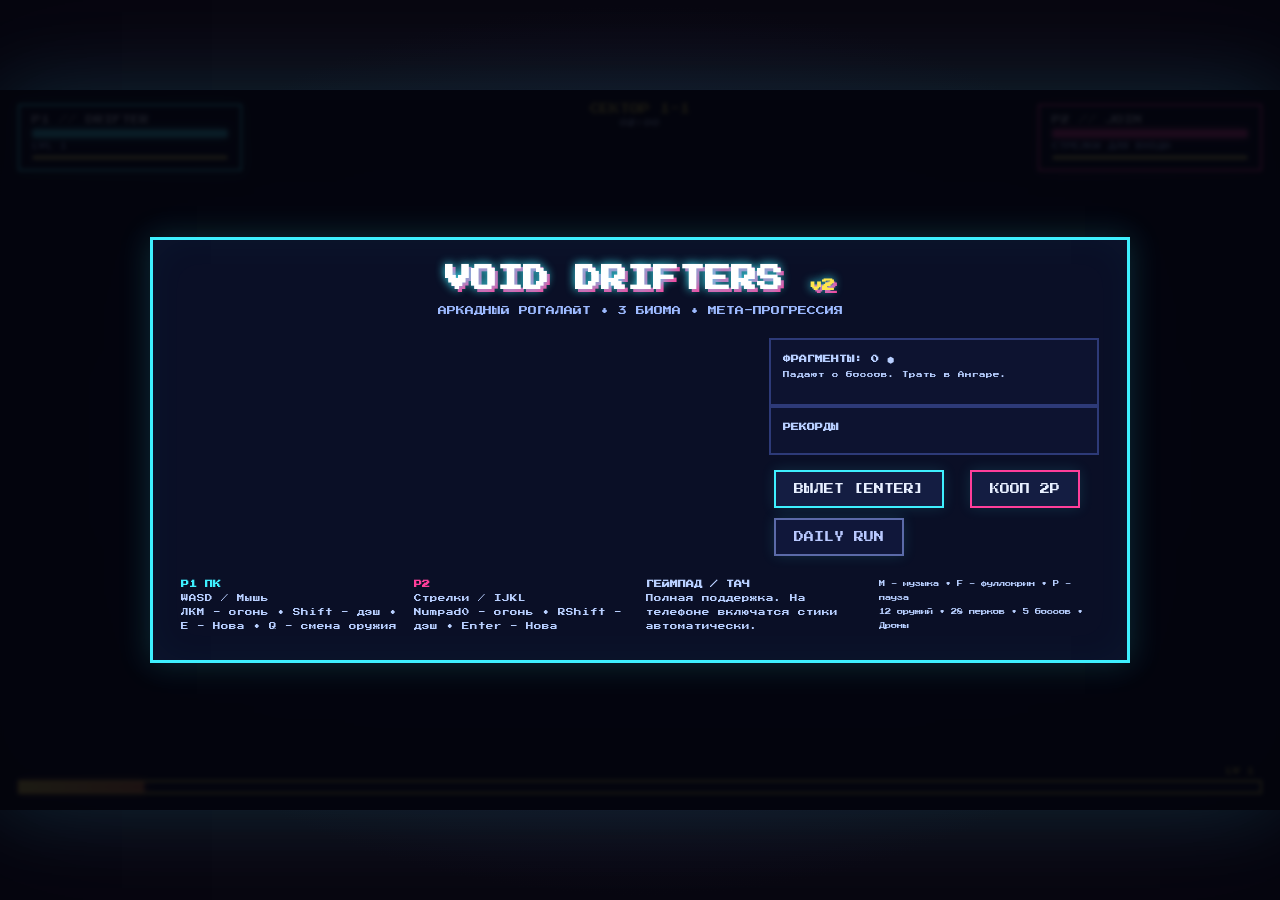
<file: void-drifters-v2/index.html>
<!DOCTYPE html>
<html lang="ru">
<head>
<meta charset="UTF-8">
<meta name="viewport" content="width=device-width, initial-scale=1.0, user-scalable=no">
<title>VOID DRIFTERS v2</title>
<link rel="preconnect" href="https://fonts.googleapis.com">
<link rel="preconnect" href="https://fonts.gstatic.com" crossorigin>
<link href="https://fonts.googleapis.com/css2?family=Press+Start+2P&display=swap" rel="stylesheet">
<link rel="stylesheet" href="./style.css">
</head>
<body>
<div id="app">
  <canvas id="game" width="640" height="360"></canvas>
  <div id="crt"></div>
  <div id="vignette"></div>

  <div id="ui" class="ui-layer">
    <div class="hud-top">
      <div class="hud-card" id="hud-p1">
        <div class="hud-name">P1 // DRIFTER</div>
        <div class="bar hp"><div class="bar-fill" id="hp1"></div></div>
        <div class="hud-sub" id="p1stats">LVL 1</div>
        <div class="bar sp"><div class="bar-fill" id="sp1"></div></div>
      </div>
      <div class="hud-mid">
        <div id="waveText">СЕКТОР 1-1</div>
        <div id="timerText" class="hud-timer">02:00</div>
      </div>
      <div class="hud-card p2" id="hud-p2">
        <div class="hud-name">P2 // JOIN</div>
        <div class="bar hp"><div class="bar-fill" id="hp2"></div></div>
        <div class="hud-sub" id="p2stats">СТРЕЛКИ ДЛЯ ВХОДА</div>
        <div class="bar sp"><div class="bar-fill" id="sp2"></div></div>
      </div>
    </div>
    <div class="xp-wrap"><div class="xp-fill" id="xpFill"></div><span id="xpLabel">LV 1</span></div>
    <div id="toast"></div>
    <div id="dmg-floats"></div>
    <!-- Touch controls -->
    <div id="touch" class="hidden">
      <div class="stick" id="stickL"><div class="nub" id="nubL"></div></div>
      <div class="touch-right">
        <button class="tbtn" id="tDash">DASH</button>
        <button class="tbtn big" id="tNova">NOVA</button>
      </div>
      <div class="stick small" id="stickR"><div class="nub" id="nubR"></div></div>
    </div>
  </div>

  <!-- TITLE / HANGAR -->
  <div class="overlay" id="ov-title">
    <div class="panel wide">
      <h1 class="glow-cyan">VOID DRIFTERS <span style="font-size:13px;color:#ffe64c">v2</span></h1>
      <div class="subtitle">АРКАДНЫЙ РОГАЛАЙТ • 3 БИОМА • МЕТА-ПРОГРЕССИЯ</div>
      
      <div class="hangar">
        <div class="ships" id="shipSelect"></div>
        <div class="hangar-right">
          <div class="statbox">
            <b>ФРАГМЕНТЫ: <span id="fragsCount">0</span> ⬢</b><br>
            <small>Падают с боссов. Трать в Ангаре.</small>
            <div id="metaUpgrades" style="margin-top:10px"></div>
          </div>
          <div class="statbox">
            <b>РЕКОРДЫ</b>
            <div id="recordsList" style="font-size:7px;margin-top:6px;line-height:1.9"></div>
          </div>
          <div style="margin-top:10px">
            <button class="btn" id="btnPlay">ВЫЛЕТ [ENTER]</button>
            <button class="btn pink" id="btnCoop">КООП 2P</button>
            <button class="btn ghost" id="btnDaily">DAILY RUN</button>
          </div>
        </div>
      </div>

      <div class="controls-grid">
        <div><b style="color:#3ef0ff">P1 ПК</b><br>WASD / Мышь<br>ЛКМ - огонь • Shift - дэш • E - Нова • Q - смена оружия</div>
        <div><b style="color:#ff3e9a">P2</b><br>Стрелки / IJKL<br>Numpad0 - огонь • RShift - дэш • Enter - Нова</div>
        <div><b>ГЕЙМПАД / ТАЧ</b><br>Полная поддержка. На телефоне включатся стики автоматически.</div>
        <div><small>M - музыка • F - фуллскрин • P - пауза<br>12 оружий • 28 перков • 5 боссов • Дроны</small></div>
      </div>
    </div>
  </div>

  <!-- LEVEL UP -->
  <div class="overlay hidden" id="ov-levelup">
    <div class="panel wide" style="border-color:#ffe64c">
      <h2>LEVEL UP // ВЫБОР МОДУЛЯ</h2>
      <div class="subtitle" id="luSubtitle"></div>
      <div class="cards" id="upgradeCards"></div>
      <div class="lu-footer"><span>1 / 2 / 3 - быстрый выбор • R - реролл (1 раз)</span><span id="rerollInfo"></span></div>
    </div>
  </div>

  <!-- SHOP / between sectors -->
  <div class="overlay hidden" id="ov-shop">
    <div class="panel">
      <h2 style="color:#ffe64c">ДОК-СТАНЦИЯ</h2>
      <div class="subtitle">Сектор зачищен. Пополните запасы.</div>
      <div id="shopItems" class="cards"></div>
      <button class="btn" id="btnNextSector" style="margin-top:16px">ДАЛЬШЕ → [SPACE]</button>
    </div>
  </div>

  <!-- PAUSE / OVER -->
  <div class="overlay hidden" id="ov-over">
    <div class="panel" id="overPanel">
      <h2 id="overTitle">SHIP DESTROYED</h2>
      <div class="subtitle" id="overStats"></div>
      <div id="overRewards" style="font-size:9px;color:#ffe64c;margin:10px 0"></div>
      <button class="btn" id="btnRetry">РЕСТАРТ [R]</button>
      <button class="btn ghost" id="btnToHangar">В АНГАР</button>
    </div>
  </div>

</div>
<script type="module" src="./src/main.js"></script>
</body>
</html>
</file>
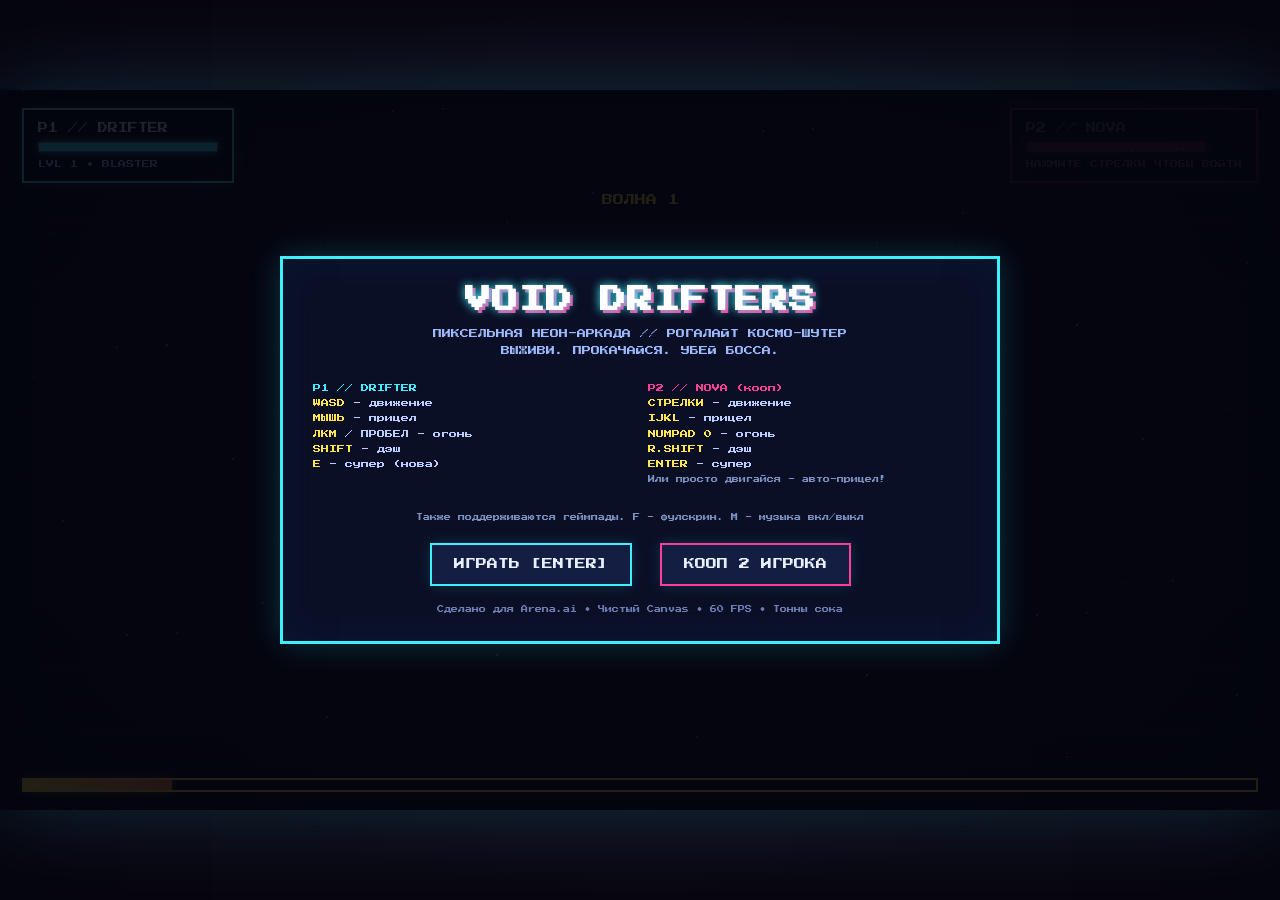
<file: arcade_game.html>
<!DOCTYPE html>
<html lang="ru">
<head>
<meta charset="UTF-8">
<meta name="viewport" content="width=device-width, initial-scale=1.0">
<title>VOID DRIFTERS // Пиксельная Космо-Аркада</title>
<style>
  @import url('https://fonts.googleapis.com/css2?family=Press+Start+2P&display=swap');
  
  *, *::before, *::after { box-sizing: border-box; margin:0; padding:0; }
  html, body { height:100%; background:#05060f; color:#e8f0ff; font-family:'Press Start 2P', monospace; overflow:hidden; }
  body {
    display:flex; align-items:center; justify-content:center;
    background: radial-gradient(ellipse at center, #121630 0%, #05060f 70%);
  }
  #wrap {
    position:relative;
    width:1280px; height:720px;
    max-width:100vw; max-height:100vh;
    aspect-ratio:16/9;
    box-shadow: 0 0 80px rgba(0,255,255,0.15), 0 0 140px rgba(255,0,128,0.08);
    image-rendering: pixelated;
  }
  canvas { 
    width:100%; height:100%; display:block; 
    image-rendering: pixelated;
    image-rendering: crisp-edges;
    background:#070a18;
  }
  #crt {
    pointer-events:none; position:absolute; inset:0;
    background:
      repeating-linear-gradient(0deg, rgba(0,0,0,0.22) 0px, rgba(0,0,0,0.22) 1px, transparent 2px, transparent 3px),
      radial-gradient(ellipse at center, rgba(0,0,0,0) 60%, rgba(0,0,0,0.35) 100%);
    mix-blend-mode: multiply; opacity:.65;
  }
  #vignette {
    pointer-events:none; position:absolute; inset:0;
    box-shadow: inset 0 0 180px rgba(0,0,0,0.8);
  }
  #ui {
    position:absolute; inset:0; pointer-events:none;
    font-size:10px; line-height:1.6;
    text-shadow: 2px 2px 0 #000;
  }
  .hud-top {
    position:absolute; top:18px; left:22px; right:22px;
    display:flex; justify-content:space-between; align-items:flex-start;
  }
  .hud-block { background: rgba(5,8,22,0.72); border:2px solid #3ef0ff; padding:10px 14px; box-shadow: 0 0 12px rgba(62,240,255,.25); }
  .hud-block.p2 { border-color:#ff3e9a; box-shadow: 0 0 12px rgba(255,62,154,.2); }
  .bar { width:180px; height:10px; background:#11172c; border:1px solid #fff3; margin-top:6px; position:relative; }
  .bar-fill { height:100%; transition:width .12s linear; }
  .hp1 { background:#3ef0ff; box-shadow:0 0 8px #3ef0ff; }
  .hp2 { background:#ff3e9a; box-shadow:0 0 8px #ff3e9a; }
  .xpbar { position:absolute; left:22px; right:22px; bottom:18px; height:14px; background:rgba(8,10,28,.75); border:2px solid #ffe64c; }
  .xpbar-fill { height:100%; background: linear-gradient(90deg, #ffe64c, #ff8a3e); box-shadow:0 0 10px #ff8a3eaa; }
  .center-text {
    position:absolute; left:50%; top:84px; transform:translateX(-50%);
    text-align:center; font-size:11px; color:#ffe64c;
  }
  /* Overlays */
  .overlay {
    position:absolute; inset:0; background:rgba(4,5,14,0.88);
    display:flex; align-items:center; justify-content:center;
    pointer-events:all;
  }
  .overlay.hidden { display:none; }
  .panel {
    width:720px; max-width:92%;
    background:#0a0f26;
    border:3px solid #3ef0ff;
    box-shadow: 0 0 30px rgba(62,240,255,.2), inset 0 0 40px rgba(62,240,255,.04);
    padding:28px 30px;
    text-align:center;
  }
  h1 {
    font-size:26px; color:#fff;
    text-shadow: 0 0 10px #3ef0ff, 3px 3px 0 #ff3e9a;
    margin-bottom:12px; letter-spacing:1px;
  }
  .subtitle { font-size:9px; color:#9dbaff; margin-bottom:22px; line-height:1.9;}
  .btn {
    font-family:'Press Start 2P', monospace;
    background:#141d42; color:#e8f0ff; border:2px solid #3ef0ff;
    padding:14px 22px; cursor:pointer; font-size:11px;
    margin:6px; transition:.08s; pointer-events:all;
    box-shadow: 0 0 14px rgba(62,240,255,.15);
  }
  .btn:hover { background:#3ef0ff; color:#071123; transform:translateY(-1px); }
  .btn.pink { border-color:#ff3e9a; }
  .btn.pink:hover { background:#ff3e9a; color:#fff; }
  .grid2 { display:grid; grid-template-columns:1fr 1fr; gap:16px; text-align:left; font-size:8px; color:#b8cfff; line-height:1.9; margin:18px 0;}
  .key { color:#ffe64c; }
  small { font-size:7px; color:#7e92c2; }
  /* Level up */
  .cards { display:flex; gap:14px; justify-content:center; margin-top:18px; flex-wrap:wrap;}
  .card {
    width:205px; background:#10173a; border:2px solid #5b6fff; 
    padding:14px; cursor:pointer; text-align:left; pointer-events:all;
    transition: .1s; font-size:8px; line-height:1.8;
  }
  .card:hover { border-color:#ffe64c; transform:translateY(-3px); background:#151f4a; box-shadow:0 6px 22px rgba(0,0,0,.5); }
  .card h3 { font-size:9px; color:#ffe64c; margin-bottom:8px; }
  .card p { color:#c8d8ff; }
  .rarity-common { border-color:#5b6fff;}
  .rarity-rare { border-color:#3ef0ff; box-shadow:0 0 14px rgba(62,240,255,.12);}
  .rarity-epic { border-color:#ff3e9a; box-shadow:0 0 14px rgba(255,62,154,.16);}
  .rarity-legendary { border-color:#ffe64c; box-shadow:0 0 18px rgba(255,230,76,.22);}
  .tag { font-size:7px; color:#7e92c2;}
  #toast {
    position:absolute; bottom:48px; left:50%; transform:translateX(-50%);
    background:rgba(8,12,30,.9); border:2px solid #ffe64c; padding:8px 16px; font-size:8px; color:#ffe64c;
    opacity:0; transition:.2s; pointer-events:none;
  }
  #toast.show { opacity:1; }
  a { color:#3ef0ff; }
</style>
</head>
<body>
<div id="wrap">
  <canvas id="game" width="640" height="360"></canvas>
  <div id="crt"></div>
  <div id="vignette"></div>

  <div id="ui">
    <div class="hud-top">
      <div class="hud-block" id="hud-p1">
        <div>P1 // DRIFTER</div>
        <div class="bar"><div class="bar-fill hp1" id="hp1" style="width:100%"></div></div>
        <div style="margin-top:6px;font-size:8px;color:#9dbfff" id="p1stats">LVL 1  •  BLASTER</div>
      </div>
      <div class="center-text" id="waveText">ВОЛНА 1</div>
      <div class="hud-block p2" id="hud-p2" style="opacity:.35">
        <div>P2 // NOVA</div>
        <div class="bar"><div class="bar-fill hp2" id="hp2" style="width:100%"></div></div>
        <div style="margin-top:6px;font-size:8px;color:#ffb3d6" id="p2stats">НАЖМИТЕ СТРЕЛКИ ЧТОБЫ ВОЙТИ</div>
      </div>
    </div>
    <div class="xpbar"><div class="xpbar-fill" id="xpFill" style="width:12%"></div></div>
    <div id="toast"></div>
  </div>

  <!-- TITLE -->
  <div class="overlay" id="overlay-title">
    <div class="panel">
      <h1>VOID DRIFTERS</h1>
      <div class="subtitle">ПИКСЕЛЬНАЯ НЕОН-АРКАДА // РОГАЛАЙТ КОСМО-ШУТЕР<br>ВЫЖИВИ. ПРОКАЧАЙСЯ. УБЕЙ БОССА.</div>
      
      <div class="grid2">
        <div>
          <span style="color:#3ef0ff">P1 // DRIFTER</span><br>
          <span class="key">WASD</span> - движение<br>
          <span class="key">МЫШЬ</span> - прицел<br>
          <span class="key">ЛКМ</span> / ПРОБЕЛ - огонь<br>
          <span class="key">SHIFT</span> - дэш<br>
          <span class="key">E</span> - супер (нова)
        </div>
        <div>
          <span style="color:#ff3e9a">P2 // NOVA (кооп)</span><br>
          <span class="key">СТРЕЛКИ</span> - движение<br>
          <span class="key">IJKL</span> - прицел<br>
          <span class="key">NUMPAD 0</span> - огонь<br>
          <span class="key">R.SHIFT</span> - дэш<br>
          <span class="key">ENTER</span> - супер<br>
          <small>Или просто двигайся - авто-прицел!</small>
        </div>
      </div>
      <small>Также поддерживаются геймпады. F - фулскрин. M - музыка вкл/выкл</small><br><br>
      <button class="btn" id="btnPlay">ИГРАТЬ [ENTER]</button>
      <button class="btn pink" id="btnCoop">КООП 2 ИГРОКА</button>
      <div style="margin-top:14px;font-size:7px;color:#6d7fb6">Сделано для Arena.ai • Чистый Canvas • 60 FPS • Тонны сока</div>
    </div>
  </div>

  <!-- LEVEL UP -->
  <div class="overlay hidden" id="overlay-levelup">
    <div class="panel" style="width:780px; border-color:#ffe64c;">
      <h1 style="font-size:18px; text-shadow: 0 0 8px #ffe64c, 3px 3px 0 #ff3e9a;">LEVEL UP!</h1>
      <div class="subtitle" id="levelupSubtitle">Выберите усиление</div>
      <div class="cards" id="upgradeCards"></div>
      <div style="margin-top:12px;font-size:7px;color:#7e92c2">Нажми 1 / 2 / 3 для быстрого выбора</div>
    </div>
  </div>

  <!-- GAME OVER / WIN -->
  <div class="overlay hidden" id="overlay-over">
    <div class="panel" style="border-color:#ff3e9a;">
      <h1 style="font-size:18px;" id="overTitle">SHIP DESTROYED</h1>
      <div class="subtitle" id="overStats"></div>
      <button class="btn" id="btnRetry">РЕСТАРТ [R]</button>
      <div style="margin-top:10px;font-size:7px;color:#6d7fb6" id="bestScore"></div>
    </div>
  </div>
</div>

<script>
(() => {
const canvas = document.getElementById('game');
const ctx = canvas.getContext('2d');
ctx.imageSmoothingEnabled = false;

const W = canvas.width, H = canvas.height;
const TAU = Math.PI*2;

// ---------- Audio ----------
let audioCtx = null;
let musicOn = true;
let sfxGain, musicGain;
function initAudio() {
  if(audioCtx) return;
  audioCtx = new (window.AudioContext||window.webkitAudioContext)();
  sfxGain = audioCtx.createGain(); sfxGain.gain.value = 0.28; sfxGain.connect(audioCtx.destination);
  musicGain = audioCtx.createGain(); musicGain.gain.value = musicOn ? 0.18 : 0.0; musicGain.connect(audioCtx.destination);
  startMusicLoop();
}
function beep(freq=440, time=0.09, type='square', vol=0.5, slide=0) {
  if(!audioCtx) return;
  const o = audioCtx.createOscillator(), g = audioCtx.createGain();
  o.type = type; o.frequency.value = freq;
  if(slide) o.frequency.exponentialRampToValueAtTime(Math.max(40, freq+slide), audioCtx.currentTime + time);
  g.gain.value = vol;
  g.gain.exponentialRampToValueAtTime(0.001, audioCtx.currentTime + time);
  o.connect(g); g.connect(sfxGain);
  o.start(); o.stop(audioCtx.currentTime + time);
}
function sfx(name){
  if(!audioCtx) return;
  const map = {
    shoot: ()=> beep(820 + Math.random()*60, .075, 'square', .38, -320),
    hit: ()=> beep(180, .08, 'sawtooth', .45, -90),
    pickup: ()=> { beep(620,.09,'square',.4); setTimeout(()=>beep(920,.1,'square',.35),70); },
    levelup: ()=> { [523,659,784,1046].forEach((f,i)=>setTimeout(()=>beep(f,.11,'square',.42), i*65)); },
    boom: ()=> { beep(120,.24,'sawtooth',.55,-60); beep(70,.32,'triangle',.35); },
    dash: ()=> beep(340,.13,'sawtooth',.35, 480),
    boss: ()=> { for(let i=0;i<3;i++) setTimeout(()=>beep(150-i*18,.22,'sawtooth',.5), i*90)}, 
  };
  (map[name]||(()=>{}))();
}

let musicNodes = [];
function stopMusicLoop(){
  musicNodes.forEach(n=>{ try{ n.stop(); n.disconnect(); }catch(e){} });
  musicNodes=[];
}
function startMusicLoop(){
  if(!audioCtx) return;
  stopMusicLoop();
  const bpm = 124;
  const beat = 60/bpm;
  const steps = 32;
  const seqBass = [36,36,43,36, 38,38,43,41, 36,36,43,36, 41,41,43,46];
  const seqArp = [60,63,67,72, 67,63,60,67, 62,65,69,74, 69,65,72,67];
  const now = audioCtx.currentTime + 0.05;
  for(let s=0;s<steps;s++){
    const t = now + s * beat * 0.5;
    // Bass
    if(s%2===0){
      const o = audioCtx.createOscillator(), g = audioCtx.createGain();
      o.type='square';
      const midi = seqBass[(s>>1)%seqBass.length];
      o.frequency.value = 440 * Math.pow(2, (midi-69)/12);
      g.gain.setValueAtTime(0.0001, t);
      g.gain.linearRampToValueAtTime(0.75, t+0.012);
      g.gain.exponentialRampToValueAtTime(0.001, t + beat*0.45);
      o.connect(g); g.connect(musicGain);
      o.start(t); o.stop(t + beat*0.5);
      musicNodes.push(o);
    }
    // Arp hatish
    if(s%1===0){
      const o = audioCtx.createOscillator(), g = audioCtx.createGain();
      o.type='triangle';
      const midi = seqArp[s % seqArp.length] + (s>15?12:0);
      o.frequency.value = 440 * Math.pow(2, (midi-69)/12);
      g.gain.setValueAtTime(0.0001, t);
      g.gain.linearRampToValueAtTime(0.28, t+0.01);
      g.gain.exponentialRampToValueAtTime(0.001, t + 0.18);
      o.connect(g); g.connect(musicGain);
      o.start(t); o.stop(t+0.2);
      musicNodes.push(o);
    }
    // Kick
    if(s%4===0){
      const o = audioCtx.createOscillator(), g = audioCtx.createGain();
      o.type='sine'; o.frequency.setValueAtTime(110, t); o.frequency.exponentialRampToValueAtTime(42, t+0.11);
      g.gain.setValueAtTime(0.9, t); g.gain.exponentialRampToValueAtTime(0.001, t+0.14);
      o.connect(g); g.connect(musicGain);
      o.start(t); o.stop(t+0.15);
      musicNodes.push(o);
    }
  }
  // loop
  const total = steps * beat * 0.5;
  setTimeout(()=>{ if(musicOn && audioCtx) startMusicLoop(); }, total*1000 - 40);
}

// ---------- Input ----------
const keys = {};
const mouse = {x: W/2, y: H/2, down:false};
window.addEventListener('keydown', e=>{
  keys[e.code] = true;
  if(['ArrowUp','ArrowDown','ArrowLeft','ArrowRight','Space'].includes(e.code)) e.preventDefault();
  if(e.code==='KeyM'){ musicOn=!musicOn; if(musicGain) musicGain.gain.value = musicOn?0.18:0; toast(musicOn?'MUSIC ON':'MUSIC OFF'); }
  if(e.code==='KeyF'){ const el=document.getElementById('wrap'); if(document.fullscreenElement) document.exitFullscreen(); else el.requestFullscreen?.(); }
  if(gameState==='title' && e.code==='Enter') startGame(false);
  if(gameState==='over' && e.code==='KeyR') startGame(lastCoop);
  if(gameState==='levelup'){
    if(e.code==='Digit1') pickUpgrade(0);
    if(e.code==='Digit2') pickUpgrade(1);
    if(e.code==='Digit3') pickUpgrade(2);
  }
});
window.addEventListener('keyup', e=> keys[e.code]=false);
canvas.addEventListener('mousemove', e=>{
  const r = canvas.getBoundingClientRect();
  mouse.x = (e.clientX - r.left) * (W / r.width);
  mouse.y = (e.clientY - r.top) * (H / r.height);
});
canvas.addEventListener('mousedown', ()=> mouse.down=true);
window.addEventListener('mouseup', ()=> mouse.down=false);
canvas.addEventListener('contextmenu', e=> e.preventDefault());

// Gamepad support (basic)
const gamepads = {};
window.addEventListener("gamepadconnected", e=> gamepads[e.gamepad.index]=true);
window.addEventListener("gamepaddisconnected", e=> delete gamepads[e.gamepad.index]);
function getPad(i=0){ const gp=navigator.getGamepads?.()[i]; return gp && gp.connected ? gp : null; }

// ---------- Utility ----------
const rand = (a,b)=> a + Math.random()*(b-a);
const clamp = (v,a,b)=> Math.max(a,Math.min(b,v));
const dist = (a,b)=> Math.hypot(a.x-b.x, a.y-b.y);

// ---------- Game State ----------
let gameState = 'title'; // title, play, levelup, over
let lastCoop = false;
let shake = 0, hitstop = 0;
let time = 0;

let players = [];
let bullets = [];
let enemies = [];
let particles = [];
let pickups = [];
let enemyBullets = [];

let wave = 1;
let waveTimer = 0;
let enemiesToSpawn = 0;
let score = 0;
let kills = 0;

function newPlayer(id, x, y, color){
  return {
    id, x, y, vx:0, vy:0, r:6,
    hp: 100, maxHp: 100, alive: true,
    angle: -Math.PI/2,
    fireCooldown: 0,
    dashCooldown: 0,
    dashTime: 0,
    iframes: 0,
    special: 100,
    color,
    level:1, xp:0, xpNeed:18,
    stats: {
      moveSpeed: 155,
      fireRate: 5.6,
      bulletSpeed: 350,
      bulletDmg: 12,
      spread: 0.04,
      bullets: 1,
      pickupRadius: 34,
      maxHp: 100,
      dashCd: 1.35,
      crit: 0.08,
    },
    weapon: 'blaster',
    perks: []
  };
}

function resetGame(coop){
  lastCoop = coop;
  players = [newPlayer(0, W*0.38, H*0.58, '#3ef0ff')];
  if(coop){
    players.push(newPlayer(1, W*0.62, H*0.58, '#ff3e9a'));
    players[1].stats.bulletDmg = 13;
  }
  bullets = []; enemies=[]; particles=[]; pickups=[]; enemyBullets=[];
  wave=1; score=0; kills=0; time=0; waveTimer=0;
  enemiesToSpawn=0;
  updateHUD();
  document.getElementById('hud-p2').style.opacity = coop ? '1' : '.35';
  document.getElementById('p2stats').textContent = coop ? 'LVL 1  •  BLASTER' : 'НАЖМИТЕ СТРЕЛКИ ЧТОБЫ ВОЙТИ';
}

function startGame(coop){
  initAudio();
  try{ audioCtx.resume(); }catch(e){}
  resetGame(coop);
  hideOverlays();
  gameState='play';
  spawnWave();
  toast('WAVE 1 - GO!');
}

// ---------- Weapons ----------
const WEAPONS = {
  blaster: { name:'BLASTER', rate:5.6, dmg:1.0, speed:1.0, spread:0.04, bullets:1 },
  spread: { name:'SCATTER', rate:5.0, dmg:0.78, speed:1.0, spread:0.31, bullets:5 },
  laser: { name:'PULSE LASER', rate:9.5, dmg:0.62, speed:1.35, spread:0.012, bullets:1, pierce:2 },
  rail: { name:'RAILGUN', rate:2.2, dmg:3.4, speed:1.7, spread:0.005, bullets:1, pierce:99 },
  rockets: { name:'ROCKETS', rate:3.3, dmg:1.9, speed:0.88, spread:0.07, bullets:1, explosive:true },
};

function getWeaponStats(p){
  const w = WEAPONS[p.weapon] || WEAPONS.blaster;
  return {
    rate: p.stats.fireRate * (w.rate/5.6),
    dmg: p.stats.bulletDmg * w.dmg,
    speed: p.stats.bulletSpeed * w.speed,
    spread: p.stats.spread + w.spread,
    bullets: Math.max(w.bullets, p.stats.bullets),
    pierce: w.pierce||0,
    explosive: !!w.explosive,
    name: w.name
  };
}

// ---------- Upgrades ----------
const UPGRADES = [
  {id:'firerate', name:'УСКОРИТЕЛЬ', desc:'+22% скорострельность', rarity:'common', apply:p=>p.stats.fireRate*=1.22},
  {id:'dmg', name:'КРИСТАЛЛ УРОНА', desc:'+18% урон пуль', rarity:'common', apply:p=>p.stats.bulletDmg*=1.18},
  {id:'speed', name:'ИОННЫЕ ДВИГАТЕЛИ', desc:'+14% скорость, +12% уворот', rarity:'common', apply:p=>p.stats.moveSpeed*=1.14},
  {id:'hp', name:'НАНО-КОРПУС', desc:'+28 макс. HP, полное лечение', rarity:'common', apply:p=>{p.stats.maxHp+=28; p.maxHp=p.stats.maxHp; p.hp=p.maxHp;}},
  {id:'multishot', name:'ДВОЙНОЙ СТВОЛ', desc:'+1 снаряд за выстрел', rarity:'rare', apply:p=>p.stats.bullets++},
  {id:'crit', name:'ТАРГЕТ-КОМП', desc:'+18% шанс крита (x2.4)', rarity:'rare', apply:p=>p.stats.crit+=0.18},
  {id:'magnet', name:'ГРАВ-МАГНИТ', desc:'Радиус подбора x1.8', rarity:'common', apply:p=>p.stats.pickupRadius*=1.8},
  {id:'bouncer', name:'РИКОШЕТ', desc:'Пули отскакивают 1 раз', rarity:'rare', apply:p=>{p.perks.push('bounce')}},
  {id:'dashplus', name:'ФАЗОВЫЙ ДЭШ', desc:'-35% КД дэша, +0.12с неуязвимости', rarity:'rare', apply:p=>p.stats.dashCd*=0.65},
  {id:'spread_w', name:'ОРУЖИЕ: SCATTER', desc:'Дробовик. 5 пуль веером.', rarity:'rare', apply:p=>p.weapon='spread'},
  {id:'laser_w', name:'ОРУЖИЕ: PULSE LASER', desc:'Быстрый лазер, пробивает 2 цели', rarity:'epic', apply:p=>p.weapon='laser'},
  {id:'rail_w', name:'ОРУЖИЕ: RAILGUN', desc:'Пробивает всё. Огромный урон.', rarity:'epic', apply:p=>p.weapon='rail'},
  {id:'rockets_w', name:'ОРУЖИЕ: ROCKETS', desc:'Взрывные ракеты, AOE', rarity:'epic', apply:p=>p.weapon='rockets'},
  {id:'vamp', name:'ВАМПИРИЗМ', desc:'4% урона → HP', rarity:'epic', apply:p=>{p.perks.push('vamp')}},
  {id:'overclock', name:'ОВЕРКЛОК • ЛЕГЕНДА', desc:'+55% скорострельность, +30% урон, -12 HP', rarity:'legendary', apply:p=>{p.stats.fireRate*=1.55; p.stats.bulletDmg*=1.30; p.stats.maxHp=Math.max(42,p.stats.maxHp-12); p.maxHp=p.stats.maxHp; p.hp=Math.min(p.hp,p.maxHp);}},
  {id:'twin_link', name:'СИНХРО-ЛИНК', desc:'В коопе: +25% урона обоим, если рядом', rarity:'epic', apply:p=>{p.perks.push('link')}},
];

function pickUpgrade(idx){
  const p = levelupPlayer;
  if(!p || !pendingChoices[idx]) return;
  pendingChoices[idx].apply(p);
  p.perks.push(pendingChoices[idx].id);
  sfx('levelup');
  document.getElementById('overlay-levelup').classList.add('hidden');
  gameState='play';
  updateHUD();
}

let levelupPlayer = null;
let pendingChoices = [];
function offerLevelUp(p){
  gameState='levelup';
  levelupPlayer = p;
  // pick 3 distinct
  const pool = [...UPGRADES];
  // small weighting: avoid giving same weapon twice
  const filtered = pool.filter(u => !u.id.endsWith('_w') || p.weapon === 'blaster' || !u.id.startsWith(p.weapon));
  pendingChoices = [];
  for(let i=0;i<3;i++){
    // rarity roll
    const r = Math.random();
    let rarity = r < 0.58 ? 'common' : r < 0.86 ? 'rare' : r < 0.97 ? 'epic' : 'legendary';
    let candidates = filtered.filter(u => u.rarity === rarity);
    if(candidates.length===0) candidates = filtered;
    const choice = candidates[Math.floor(Math.random()*candidates.length)];
    pendingChoices.push(choice);
    // remove to avoid dup
    const idx = filtered.indexOf(choice); if(idx>=0) filtered.splice(idx,1);
  }
  const wrap = document.getElementById('upgradeCards');
  wrap.innerHTML='';
  pendingChoices.forEach((u, i)=>{
    const div = document.createElement('div');
    div.className = 'card rarity-'+u.rarity;
    div.innerHTML = `<div class="tag">${u.rarity.toUpperCase()} • [${i+1}]</div><h3>${u.name}</h3><p>${u.desc}</p>`;
    div.onclick = ()=>pickUpgrade(i);
    wrap.appendChild(div);
  });
  document.getElementById('levelupSubtitle').textContent = `P${p.id+1}  •  УРОВЕНЬ ${p.level} → ${p.level+1}`;
  document.getElementById('overlay-levelup').classList.remove('hidden');
}

// ---------- Spawning ----------
function spawnWave(){
  const count = 9 + wave*3 + Math.floor(wave*1.4);
  enemiesToSpawn = count;
  waveTimer = 0;
  document.getElementById('waveText').textContent = `ВОЛНА ${wave}` + (wave%3===0 ? '  // BOSS!' : '');
  if(wave%3===0){ sfx('boss'); toast('BOSS INCOMING!!', 1700); }
}

function spawnEnemy(type=null){
  const edge = Math.floor(Math.random()*4);
  let x,y;
  if(edge===0){ x=rand(20,W-20); y=-18; }
  else if(edge===1){ x=W+18; y=rand(20,H-20); }
  else if(edge===2){ x=rand(20,W-20); y=H+18; }
  else { x=-18; y=rand(20,H-20); }

  if(!type){
    const r = Math.random();
    if(wave<2) type = r<0.8?'grub':'shooter';
    else if(wave<4) type = r<0.5?'grub': r<0.8?'shooter':'dasher';
    else type = r<0.35?'grub': r<0.62?'shooter': r<0.85?'dasher':'tank';
  }
  const e = {
    type, x, y, vx:0, vy:0, hp: 22, maxHp:22, r:7,
    cd: rand(0.4,1.6), t:0,
    color:'#ff6d6d'
  };
  if(type==='grub'){ e.hp=18; e.speed=66+wave*3; e.dmg=14; e.color='#ff6a6a'; e.r=6; }
  if(type==='shooter'){ e.hp=26; e.speed=42; e.dmg=9; e.color='#ffb347'; e.r=7; }
  if(type==='dasher'){ e.hp=20; e.speed=95+wave*2; e.dmg=16; e.color='#ff3ea8'; e.r=6; }
  if(type==='tank'){ e.hp=78+wave*8; e.speed=29; e.dmg=22; e.color='#b56aff'; e.r=10; }
  // scale
  const hpScale = 1 + (wave-1)*0.23;
  e.hp *= hpScale; e.maxHp = e.hp;
  enemies.push(e);
}

function spawnBoss(){
  const bossTypes = ['eye','hive','ram'];
  const bt = bossTypes[(wave/3-1)%bossTypes.length |0];
  const b = {
    type:'boss', bossType:bt,
    x:W/2, y:65,
    vx:0, vy:0, r:24,
    hp: 520 + wave*90, maxHp: 520 + wave*90,
    speed: 36, cd:0, t:0, phase:0,
    color:'#ffe64c'
  };
  enemies.push(b);
  toast('★ BOSS ★  ' + bt.toUpperCase(), 2100);
}

// ---------- Combat ----------
function playerShoot(p, aimX, aimY){
  if(p.fireCooldown > 0) return;
  const w = getWeaponStats(p);
  p.fireCooldown = 1 / w.rate;
  const baseAng = Math.atan2(aimY - p.y, aimX - p.x);
  for(let i=0;i<w.bullets;i++){
    const spread = (i - (w.bullets-1)/2) * (w.spread) + rand(-w.spread*0.5, w.spread*0.5);
    const ang = baseAng + spread;
    const crit = Math.random() < p.stats.crit;
    bullets.push({
      x: p.x + Math.cos(ang)*10, y: p.y + Math.sin(ang)*10,
      vx: Math.cos(ang)*w.speed, vy: Math.sin(ang)*w.speed,
      dmg: w.dmg * (crit?2.4:1),
      pierce: w.pierce,
      explosive: w.explosive,
      owner: p.id,
      life: 1.4,
      crit,
      bounce: p.perks.includes('bounce') ? 1 : 0,
    });
  }
  sfx('shoot');
  addMuzzle(p.x, p.y, baseAng, p.color);
}

function addMuzzle(x,y,ang,color){
  for(let i=0;i<5;i++){
    particles.push({x,y, vx:Math.cos(ang)*rand(20,90), vy:Math.sin(ang)*rand(20,90), life:.14, col:color, sz:1.6});
  }
}

function explode(x,y, color='#ffdf7a', n=18, power=130){
  for(let i=0;i<n;i++){
    const a = Math.random()*TAU;
    const sp = rand(power*0.45, power);
    particles.push({x,y, vx:Math.cos(a)*sp, vy:Math.sin(a)*sp, life:rand(.32,.62), col:color, sz:rand(1.3,2.5)});
  }
}

// ---------- Update ----------
let last = performance.now();
function frame(now){
  requestAnimationFrame(frame);
  let dt = Math.min(0.033, (now-last)/1000);
  last = now;
  if(hitstop>0){ hitstop -= dt; return; }
  time += dt;

  if(gameState==='play'){
    updatePlay(dt);
  }
  render();
}
requestAnimationFrame(frame);

function updatePlay(dt){
  // join P2
  if(players.length===1 && (keys['ArrowUp']||keys['ArrowDown']||keys['ArrowLeft']||keys['ArrowRight'])){
    players.push(newPlayer(1, players[0].x+30, players[0].y, '#ff3e9a'));
    document.getElementById('hud-p2').style.opacity='1';
    toast('P2 JOINED!');
    sfx('levelup');
  }

  // wave spawning
  if(enemiesToSpawn>0){
    waveTimer -= dt;
    if(waveTimer <= 0){
      if(wave%3===0 && enemies.filter(e=>e.type==='boss').length===0){
        spawnBoss(); enemiesToSpawn=0;
      } else {
        spawnEnemy();
        enemiesToSpawn--;
      }
      waveTimer = Math.max(0.18, 0.72 - wave*0.035);
    }
  } else if(enemies.length===0){
    wave++;
    spawnWave();
    // heal a bit
    players.forEach(p=>{ if(p.alive){ p.hp = Math.min(p.maxHp, p.hp + 18); }});
    updateHUD();
  }

  // Players
  players.forEach((p,pi)=>{
    if(!p.alive) return;
    const pad = getPad(pi);

    let mx=0, my=0;
    if(pi===0){
      if(keys['KeyW']) my -=1;
      if(keys['KeyS']) my +=1;
      if(keys['KeyA']) mx -=1;
      if(keys['KeyD']) mx +=1;
      if(pad){ mx += pad.axes[0]||0; my += pad.axes[1]||0; }
    } else {
      if(keys['ArrowUp']) my -=1;
      if(keys['ArrowDown']) my +=1;
      if(keys['ArrowLeft']) mx -=1;
      if(keys['ArrowRight']) mx +=1;
      if(pad){ mx += pad.axes[0]||0; my += pad.axes[1]||0; }
    }
    const mlen = Math.hypot(mx,my) || 1;
    mx/=mlen; my/=mlen; if(Math.hypot(mx,my)<0.18){ mx=0; my=0;}
    const speed = p.stats.moveSpeed;
    p.vx = mx * speed;
    p.vy = my * speed;
    if(p.dashTime > 0){
      p.dashTime -= dt;
      p.vx *= 3.4; p.vy *= 3.4;
    }
    p.x += p.vx * dt;
    p.y += p.vy * dt;
    p.x = clamp(p.x, 12, W-12);
    p.y = clamp(p.y, 12, H-12);

    // Aim
    let aimX=p.x+1, aimY=p.y-1, shooting=false;
    if(pi===0){
      aimX = mouse.x; aimY = mouse.y;
      shooting = mouse.down || keys['Space'];
      if(keys['KeyE'] && p.special>=100){ doNova(p); p.special=0; }
      if(keys['ShiftLeft'] && p.dashCooldown<=0 && (mx||my)){ doDash(p, mx,my); }
    } else {
      // P2 aim: IJKL or auto
      let ax=0, ay=0;
      if(keys['KeyI']) ay -=1;
      if(keys['KeyK']) ay +=1;
      if(keys['KeyJ']) ax -=1;
      if(keys['KeyL']) ax +=1;
      if(pad){ ax = pad.axes[2]||ax; ay = pad.axes[3]||ay; }
      if(Math.hypot(ax,ay) > 0.3){
        aimX = p.x + ax*120; aimY = p.y + ay*120;
      } else {
        // auto aim nearest
        let nearest=null, nd=9999;
        enemies.forEach(e=>{ const d=dist(p,e); if(d<nd){nd=d; nearest=e;}});
        if(nearest){ aimX=nearest.x; aimY=nearest.y; } else { aimX=p.x+mx*40 || p.x+1; aimY=p.y+my*40;}
      }
      shooting = keys['Numpad0'] || (pad && pad.buttons[0]?.pressed);
      if((keys['Enter']|| (pad && pad.buttons[1]?.pressed)) && p.special>=100){ doNova(p); p.special=0; }
      if((keys['ShiftRight']|| (pad && pad.buttons[2]?.pressed)) && p.dashCooldown<=0 && (mx||my)){ doDash(p, mx,my); }
    }

    p.angle = Math.atan2(aimY - p.y, aimX - p.x);

    p.fireCooldown -= dt;
    p.dashCooldown -= dt;
    if(p.iframes>0) p.iframes -= dt;
    p.special = Math.min(100, p.special + dt*6.5);

    if(shooting && p.fireCooldown <=0){
      playerShoot(p, aimX, aimY);
    }
  });

  // coop link buff
  if(players.length===2 && players[0].alive && players[1].alive){
    const d = dist(players[0], players[1]);
    const linked = players[0].perks.includes('link') || players[1].perks.includes('link');
    if(linked && d < 92){
      // visual only, damage buff handled at shoot? Simpler: passive small buff, already given as perk unlock, skip dynamic
    }
  }

  // Bullets
  bullets.forEach(b=>{
    b.x += b.vx * dt;
    b.y += b.vy * dt;
    b.life -= dt;
  });
  bullets = bullets.filter(b=> b.life>0 && b.x>-10 && b.x < W+10 && b.y>-10 && b.y < H+10);

  // Enemy bullets
  enemyBullets.forEach(b=>{
    b.x += b.vx * dt; b.y += b.vy * dt; b.life -= dt;
  });
  enemyBullets = enemyBullets.filter(b=> b.life>0);

  // Enemies
  enemies.forEach(e=>{
    e.t += dt;
    // find nearest alive player
    let target = players.find(p=>p.alive);
    let best = 1e9;
    players.forEach(p=>{ if(!p.alive) return; const d=dist(e,p); if(d<best){best=d; target=p;} });
    if(!target) return;
    const dx = target.x - e.x, dy = target.y - e.y;
    const dlen = Math.hypot(dx,dy) || 1;

    if(e.type==='boss'){
      // boss movement
      e.x += Math.sin(time*1.1 + e.phase)*28*dt;
      if(e.bossType==='eye'){
        e.cd -= dt;
        if(e.cd<=0){ e.cd = 0.52;
          for(let k=0;k<10;k++){
            const ang = (TAU/10)*k + time*0.9;
            enemyBullets.push({x:e.x, y:e.y, vx:Math.cos(ang)*112, vy:Math.sin(ang)*112, life:3.6, dmg:13});
          }
        }
      } else if(e.bossType==='hive'){
        e.cd -= dt;
        if(e.cd<=0){ e.cd = 1.7; for(let i=0;i<5;i++) spawnEnemy(['grub','dasher'][i%2]); }
      } else { // ram
        const ang = Math.atan2(dy,dx);
        e.vx = Math.cos(ang)* (e.speed*1.9);
        e.vy = Math.sin(ang)* (e.speed*1.9);
        e.x += e.vx*dt; e.y += e.vy*dt;
      }
    } else {
      // normal AI
      let spd = e.speed;
      if(e.type==='dasher' && dlen < 140) spd *= 1.75;
      e.vx = dx/dlen * spd;
      e.vy = dy/dlen * spd;
      e.x += e.vx * dt;
      e.y += e.vy * dt;

      // enemy shoot
      if(e.type==='shooter' || e.type==='tank'){
        e.cd -= dt;
        if(e.cd<=0 && dlen < 240){
          e.cd = e.type==='tank' ? 1.25 : 1.55;
          const ang = Math.atan2(dy,dx) + rand(-0.07,0.07);
          const sp = e.type==='tank' ? 150 : 138;
          enemyBullets.push({x:e.x, y:e.y, vx:Math.cos(ang)*sp, vy:Math.sin(ang)*sp, life:3.2, dmg: e.dmg*0.72});
        }
      }
    }

    // contact damage
    players.forEach(p=>{
      if(!p.alive || p.iframes>0) return;
      if(dist(e,p) < e.r + p.r){
        hurtPlayer(p, e.dmg || 16);
        // knock
        const ang = Math.atan2(p.y - e.y, p.x - e.x);
        p.x += Math.cos(ang)*9; p.y += Math.sin(ang)*9;
        if(e.type!=='boss' && e.type!=='tank'){
          e.hp -= 14; // collision damage
        }
      }
    });
  });

  // Collisions: bullets -> enemies
  bullets.forEach(b=>{
    for(let i=enemies.length-1;i>=0;i--){
      const e = enemies[i];
      if(Math.hypot(b.x-e.x, b.y-e.y) < e.r + 3){
        e.hp -= b.dmg;
        sfx('hit');
        particles.push({x:b.x, y:b.y, vx:rand(-30,30), vy:rand(-30,30), life:.22, col: b.crit ? '#fff68a' : '#ffd27a', sz: b.crit?2.4:1.8});
        // vamp
        players.forEach(pp=>{
          if(pp.id===b.owner && pp.perks.includes('vamp')){
            pp.hp = Math.min(pp.maxHp, pp.hp + b.dmg*0.04);
          }
          if(pp.id===b.owner) pp.special = Math.min(100, pp.special + 1.9);
        });
        if(b.explosive){
          explode(b.x,b.y,'#ff9a3e', 14, 110);
          // AOE
          enemies.forEach(e2=>{
            if(dist({x:b.x,y:b.y}, e2) < 46){ e2.hp -= b.dmg*0.55; }
          });
        }
        if(b.pierce > 0){ b.pierce--; } else {
          b.life = 0;
          if(b.bounce>0){
            // simple bounce
            b.vx *= -0.95; b.vy *= -0.95; b.life = 0.55; b.bounce--;
            return;
          }
        }
        if(e.hp <= 0){
          // killed
          killEnemy(e, b.owner);
          enemies.splice(i,1);
        }
        if(b.pierce<=0 && b.bounce===0) break;
      }
    }
  });

  // enemy bullets -> players
  enemyBullets.forEach(b=>{
    players.forEach(p=>{
      if(!p.alive || p.iframes>0) return;
      if(dist(b,p) < p.r + 3){
        hurtPlayer(p, b.dmg || 12);
        b.life = 0;
      }
    });
  });

  // Pickups
  pickups.forEach(pk=>{
    // magnet
    players.forEach(p=>{
      if(!p.alive) return;
      const d = dist(pk,p);
      if(d < p.stats.pickupRadius){
        const pull = 190;
        pk.x += (p.x - pk.x) / Math.max(6,d) * pull * dt;
        pk.y += (p.y - pk.y) / Math.max(6,d) * pull * dt;
      }
      if(d < 9){
        pk.collected = true;
        if(pk.kind==='xp'){
          p.xp += pk.val;
          sfx('pickup');
          while(p.xp >= p.xpNeed){
            p.xp -= p.xpNeed;
            p.level++;
            p.xpNeed = Math.floor(p.xpNeed * 1.38 + 6);
            offerLevelUp(p);
          }
        } else if(pk.kind==='hp'){
          p.hp = Math.min(p.maxHp, p.hp + 28);
        }
        updateHUD();
      }
    });
    pk.t += dt;
    pk.y += Math.sin((pk.t+pk.x)*3.5)*12*dt;
  });
  pickups = pickups.filter(pk=>!pk.collected);

  // Particles
  particles.forEach(pt=>{
    pt.x += pt.vx * dt;
    pt.y += pt.vy * dt;
    pt.vx *= (1 - dt*2.4);
    pt.vy *= (1 - dt*2.4);
    pt.life -= dt;
  });
  particles = particles.filter(pt=>pt.life>0);

  updateHUD();

  // Check game over
  if(players.every(p=>!p.alive)){
    endGame(false);
  }
  if(wave>12){ // Win condition, survived many boss waves
    endGame(true);
  }
}

function killEnemy(e, ownerId){
  kills++;
  score += e.type==='boss' ? 850 : (e.type==='tank'? 70:35);
  sfx('boom');
  explode(e.x, e.y, e.color, e.type==='boss'? 58:22, e.type==='boss'?210:140);
  shake = Math.min(18, shake + (e.type==='boss'?14:5));
  hitstop = e.type==='boss' ? 0.075 : 0.028;
  // drops
  const xpCount = e.type==='boss' ? 28 : e.type==='tank'?5 : 3;
  for(let i=0;i<xpCount;i++){
    pickups.push({x:e.x+rand(-14,14), y:e.y+rand(-14,14), kind:'xp', val: e.type==='boss'? 3:1, t: Math.random()*6, collected:false});
  }
  if(Math.random() < 0.16){
    pickups.push({x:e.x, y:e.y, kind:'hp', t:0, collected:false});
  }
}

function hurtPlayer(p, dmg){
  if(p.iframes>0) return;
  p.hp -= dmg;
  p.iframes = 0.85;
  sfx('hit');
  shake = Math.min(20, shake + 7);
  if(p.hp <= 0){
    p.hp = 0; p.alive = false;
    explode(p.x,p.y, p.color, 34, 170);
    toast(`P${p.id+1} DOWN!`, 1400);
  }
  updateHUD();
}

function doDash(p, mx,my){
  p.dashCooldown = p.stats.dashCd;
  p.dashTime = 0.18;
  p.iframes = 0.31;
  sfx('dash');
  explode(p.x, p.y, p.color, 10, 60);
}

function doNova(p){
  sfx('boom');
  shake += 12;
  explode(p.x, p.y, '#ffffff', 42, 220);
  // damage all enemies in radius
  enemies.forEach(e=>{
    const d = dist(p,e);
    if(d < 155){
      e.hp -= 95 * (1 - d/155);
    }
  });
  // clear bullets
  enemyBullets.length = 0;
  // push enemies back
  enemies.forEach(e=>{
    const dx = e.x - p.x, dy = e.y - p.y;
    const dl = Math.hypot(dx,dy)||1;
    e.x += dx/dl * 26; e.y += dy/dl * 26;
  });
  toast('NOVA BURST!');
}

// ---------- Render ----------
function render(){
  // screenshake
  const sx = shake>0 ? rand(-shake, shake) : 0;
  const sy = shake>0 ? rand(-shake, shake) : 0;
  shake *= 0.86;
  if(shake < 0.2) shake = 0;

  ctx.save();
  ctx.translate(sx*0.5, sy*0.5);

  // bg
  ctx.fillStyle = '#070a18';
  ctx.fillRect(0,0,W,H);

  // starfield
  ctx.fillStyle = '#b9cfff';
  for(let i=0;i<90;i++){
    const sx0 = (i*137.5 + time*12) % W;
    const sy0 = (i*241.7) % H;
    ctx.globalAlpha = 0.35 + 0.35 * Math.sin(time*2 + i);
    ctx.fillRect((sx0|0), (sy0|0), 1,1);
  }
  ctx.globalAlpha = 1;

  // grid nebula
  ctx.strokeStyle = 'rgba(62,240,255,0.045)';
  ctx.lineWidth = 1;
  ctx.beginPath();
  for(let x=0;x<W;x+=32){ ctx.moveTo(x,0); ctx.lineTo(x,H); }
  for(let y=0;y<H;y+=32){ ctx.moveTo(0,y); ctx.lineTo(W,y); }
  ctx.stroke();

  // pickups
  pickups.forEach(pk=>{
    ctx.fillStyle = pk.kind==='hp' ? '#3eff9a' : '#ffe64c';
    const bob = Math.sin(pk.t*4)*1.2;
    ctx.fillRect((pk.x-2)|0, (pk.y+bob-2)|0, 4,4);
    ctx.fillStyle = '#fff';
    ctx.fillRect((pk.x-1)|0, (pk.y+bob-1)|0, 2,2);
  });

  // enemy bullets
  ctx.fillStyle = '#ff6a7a';
  enemyBullets.forEach(b=>{
    ctx.fillRect(b.x-2, b.y-2, 4,4);
  });

  // bullets
  bullets.forEach(b=>{
    ctx.fillStyle = b.crit ? '#fff8c2' : '#e8f8ff';
    ctx.fillRect(b.x-1.5, b.y-1.5, 3,3);
  });

  // enemies
  enemies.forEach(e=>{
    ctx.save();
    ctx.translate(e.x|0, e.y|0);
    // hp bar
    if(e.hp < e.maxHp){
      ctx.fillStyle = '#11172c';
      ctx.fillRect(-12, -e.r-8, 24, 3);
      ctx.fillStyle = '#ff5a6a';
      ctx.fillRect(-12, -e.r-8, 24 * (e.hp/e.maxHp), 3);
    }
    // body
    ctx.fillStyle = e.color;
    if(e.type==='boss'){
      // big diamond
      ctx.fillRect(-22,-14,44,28);
      ctx.fillStyle = '#fff7';
      ctx.fillRect(-10,-6,20,5);
      // eye
      ctx.fillStyle = '#0b1028';
      ctx.fillRect(-5,-2,10,6);
      ctx.fillStyle = '#ffe64c';
      ctx.fillRect(-2,0,4,2);
    } else {
      const s = e.r;
      ctx.fillRect(-s, -s, s*2, s*2);
      ctx.fillStyle = '#0007';
      ctx.fillRect(-s+2, -s+2, s*2-4, s*2-4);
    }
    ctx.restore();
  });

  // players
  players.forEach(p=>{
    if(!p.alive) return;
    ctx.save();
    ctx.translate(p.x|0, p.y|0);
    ctx.rotate(p.angle);
    const flick = p.iframes>0 ? Math.floor(time*24)%2===0 : true;
    if(flick){
      ctx.fillStyle = p.color;
      // pixel ship: 14x10
      ctx.fillRect(-6,-5,12,10);
      ctx.fillStyle = '#08102a';
      ctx.fillRect(0,-2,3,4);
      ctx.fillStyle = '#ffffffcc';
      ctx.fillRect(-4,-2,2,2);
      ctx.fillRect(-4,1,2,2);
    }
    // dash trail
    if(p.dashTime>0){
      ctx.globalAlpha = .45;
      ctx.fillStyle = p.color;
      ctx.fillRect(-14,-4,7,8);
      ctx.globalAlpha = 1;
    }
    ctx.restore();

    // special ring
    if(p.special >= 100){
      ctx.strokeStyle = p.color;
      ctx.globalAlpha = 0.55 + 0.35*Math.sin(time*8);
      ctx.beginPath(); ctx.arc(p.x, p.y, 13, 0, TAU); ctx.stroke();
      ctx.globalAlpha = 1;
    }
  });

  // particles
  particles.forEach(pt=>{
    ctx.globalAlpha = clamp(pt.life*2.2, 0, 1);
    ctx.fillStyle = pt.col;
    ctx.fillRect(pt.x|0, pt.y|0, pt.sz, pt.sz);
  });
  ctx.globalAlpha = 1;

  ctx.restore();
}

// ---------- HUD ----------
function updateHUD(){
  const p1 = players[0];
  if(p1){
    document.getElementById('hp1').style.width = (100 * p1.hp / p1.maxHp)+'%';
    const w1 = getWeaponStats(p1);
    document.getElementById('p1stats').textContent = `LVL ${p1.level}  •  ${w1.name}`;
  }
  const p2 = players[1];
  if(p2){
    document.getElementById('hp2').style.width = (100 * p2.hp / p2.maxHp)+'%';
    const w2 = getWeaponStats(p2);
    document.getElementById('p2stats').textContent = `LVL ${p2.level}  •  ${w2.name}`;
  }
  const xpTarget = p1 ? p1 : players.find(pp=>pp.alive);
  if(xpTarget){
    document.getElementById('xpFill').style.width = (100 * xpTarget.xp / xpTarget.xpNeed) + '%';
  }
}

let toastTimer = 0;
function toast(msg, ms=1300){
  const el = document.getElementById('toast');
  el.textContent = msg;
  el.classList.add('show');
  clearTimeout(toastTimer);
  toastTimer = setTimeout(()=> el.classList.remove('show'), ms);
}

// ---------- Overlays ----------
function hideOverlays(){
  document.querySelectorAll('.overlay').forEach(o=>o.classList.add('hidden'));
}
function endGame(won){
  gameState='over';
  const over = document.getElementById('overlay-over');
  over.classList.remove('hidden');
  document.getElementById('overTitle').textContent = won ? 'SECTOR CLEARED!!' : 'SHIP DESTROYED';
  document.getElementById('overStats').innerHTML = `ВОЛНА ${wave} • УБИТО ${kills} • СЧЁТ ${score}<br><br>${won ? 'Ты зачистил весь сектор, Дрифтер!' : 'Попробуй другую сборку!'}`;
  const best = Number(localStorage.getItem('voiddrifters_best')||0);
  if(score > best){ localStorage.setItem('voiddrifters_best', score); }
  document.getElementById('bestScore').textContent = `РЕКОРД: ${Math.max(best, score)}`;
}

// Buttons
document.getElementById('btnPlay').onclick = ()=> startGame(false);
document.getElementById('btnCoop').onclick = ()=> startGame(true);
document.getElementById('btnRetry').onclick = ()=> startGame(lastCoop);

// init HUD
updateHUD();

let best0 = localStorage.getItem('voiddrifters_best')||0;
if(best0>0) toast('Рекорд: '+best0, 1800);

})();
</script>
</body>
</html>
</file>
<file: void-drifters-v2/style.css>
@import url('https://fonts.googleapis.com/css2?family=Press+Start+2P&display=swap');
*,*::before,*::after{box-sizing:border-box;margin:0;padding:0}
html,body{height:100%;background:#05060f;color:#e8f0ff;font-family:'Press Start 2P',monospace;overflow:hidden}
body{display:flex;align-items:center;justify-content:center;background: radial-gradient(ellipse at center, #121630 0%, #05060f 70%);}
#app{position:relative;width:1280px;height:720px;max-width:100vw;max-height:100vh;aspect-ratio:16/9;box-shadow:0 0 80px rgba(0,255,255,.14),0 0 140px rgba(255,0,128,.08)}
canvas{width:100%;height:100%;display:block;background:#070a18;image-rendering: pixelated;image-rendering: crisp-edges;}
#crt{pointer-events:none;position:absolute;inset:0;background:repeating-linear-gradient(0deg, rgba(0,0,0,.22) 0px, rgba(0,0,0,.22) 1px, transparent 2px, transparent 3px), radial-gradient(ellipse at center, rgba(0,0,0,0) 60%, rgba(0,0,0,.35) 100%);mix-blend-mode:multiply;opacity:.62}
#vignette{pointer-events:none;position:absolute;inset:0;box-shadow:inset 0 0 180px rgba(0,0,0,.82)}

.ui-layer{position:absolute;inset:0;pointer-events:none;text-shadow:2px 2px 0 #000;font-size:10px}
.hud-top{position:absolute;top:14px;left:18px;right:18px;display:flex;justify-content:space-between;align-items:flex-start;gap:12px}
.hud-card{background:rgba(5,8,22,.76);border:2px solid #3ef0ff;padding:9px 12px;min-width:220px;box-shadow:0 0 12px rgba(62,240,255,.22)}
.hud-card.p2{border-color:#ff3e9a;box-shadow:0 0 12px rgba(255,62,154,.18)}
.hud-name{font-size:9px}
.hud-sub{font-size:7px;color:#9dbfff;margin-top:5px}
.bar{width:196px;height:9px;background:#11172c;border:1px solid #ffffff2a;margin-top:5px;position:relative}
.bar-fill{height:100%;transition:width .12s linear}
.hud-card .hp .bar-fill{background:#3ef0ff;box-shadow:0 0 7px #3ef0ff}
.hud-card.p2 .hp .bar-fill{background:#ff3e9a;box-shadow:0 0 7px #ff3e9a}
.bar.sp{height:5px}
.bar.sp .bar-fill{background:#ffe64c}
.hud-mid{text-align:center}
#waveText{color:#ffe64c;font-size:10px}
.hud-timer{font-size:8px;color:#b9d4ff;margin-top:5px}
.xp-wrap{position:absolute;left:18px;right:18px;bottom:16px;height:14px;background:rgba(8,10,28,.78);border:2px solid #ffe64c}
.xp-fill{height:100%;background:linear-gradient(90deg,#ffe64c,#ff8a3e);box-shadow:0 0 10px #ff8a3eaa;width:10%}
#xpLabel{position:absolute;right:6px;top:-14px;font-size:7px;color:#ffe64c}
#toast{position:absolute;bottom:46px;left:50%;transform:translateX(-50%);background:rgba(8,12,30,.93);border:2px solid #ffe64c;padding:7px 14px;font-size:8px;color:#ffe64c;opacity:0;transition:.18s}
#toast.show{opacity:1}
#dmg-floats{position:absolute;inset:0;pointer-events:none}

.overlay{position:absolute;inset:0;background:rgba(4,5,14,.90);display:flex;align-items:center;justify-content:center;pointer-events:all;backdrop-filter: blur(2px)}
.overlay.hidden{display:none}
.panel{width:720px;max-width:94%;background:#0a0f26;border:3px solid #3ef0ff;box-shadow:0 0 30px rgba(62,240,255,.18), inset 0 0 40px rgba(62,240,255,.035);padding:26px 28px;text-align:center}
.panel.wide{width:980px}
h1{font-size:26px;color:#fff;text-shadow:0 0 10px #3ef0ff, 3px 3px 0 #ff3e9a;margin-bottom:10px}
h2{font-size:18px;color:#fff;text-shadow:0 0 8px #3ef0ff, 2px 2px 0 #ff3e9a;margin-bottom:10px}
.subtitle{font-size:9px;color:#9dbaff;margin-bottom:18px;line-height:1.9}
.btn{font-family:'Press Start 2P',monospace;background:#141d42;color:#e8f0ff;border:2px solid #3ef0ff;padding:12px 18px;cursor:pointer;font-size:10px;margin:5px;transition:.08s;pointer-events:all;box-shadow:0 0 14px rgba(62,240,255,.13)}
.btn:hover{background:#3ef0ff;color:#071123;transform:translateY(-1px)}
.btn.pink{border-color:#ff3e9a}.btn.pink:hover{background:#ff3e9a;color:#fff}
.btn.ghost{border-color:#5b6aa8;color:#b9c9ff;background:#10173a}
.btn.small{padding:8px 10px;font-size:8px}
.glow-cyan{text-shadow:0 0 10px #3ef0ff, 3px 3px 0 #ff3e9a}

.hangar{display:grid;grid-template-columns:1fr 330px;gap:18px;text-align:left;margin:14px 0}
.ships{display:grid;grid-template-columns:repeat(3,1fr);gap:10px}
.ship-card{background:#10173a;border:2px solid #4b5fbb;padding:12px;cursor:pointer;font-size:7.5px;line-height:1.9;color:#c8d8ff}
.ship-card:hover,.ship-card.active{border-color:#ffe64c;background:#16204c}
.ship-card h3{font-size:9px;color:#fff;margin-bottom:6px}
.ship-card .tag{color:#7e92c2}
.statbox{background:#0d1330;border:2px solid #2d3a78;padding:12px;font-size:8px;line-height:1.9;color:#b8cfff}
.controls-grid{display:grid;grid-template-columns:repeat(4,1fr);gap:12px;text-align:left;font-size:7.5px;color:#b8cfff;line-height:1.85;margin-top:16px}
.controls-grid b{font-size:8px}

.cards{display:flex;gap:12px;justify-content:center;flex-wrap:wrap;margin-top:12px}
.card{width:220px;background:#10173a;border:2px solid #5b6fff;padding:13px;cursor:pointer;text-align:left;pointer-events:all;transition:.1s;font-size:7.8px;line-height:1.85}
.card:hover{border-color:#ffe64c;transform:translateY(-3px);background:#151f4a;box-shadow:0 6px 22px rgba(0,0,0,.5)}
.card h3{font-size:9px;color:#ffe64c;margin-bottom:7px}
.rarity-common{border-color:#5b6fff}
.rarity-rare{border-color:#3ef0ff;box-shadow:0 0 14px rgba(62,240,255,.1)}
.rarity-epic{border-color:#ff3e9a;box-shadow:0 0 14px rgba(255,62,154,.14)}
.rarity-legendary{border-color:#ffe64c;box-shadow:0 0 18px rgba(255,230,76,.2)}
.tag{font-size:7px;color:#7e92c2}

.lu-footer{display:flex;justify-content:space-between;margin-top:12px;font-size:7px;color:#7e92c2}

/* Touch */
#touch{position:absolute;inset:0;pointer-events:none}
#touch.hidden{display:none}
.stick{position:absolute;left:38px;bottom:44px;width:120px;height:120px;border-radius:50%;background:rgba(255,255,255,.045);border:2px solid rgba(62,240,255,.45);pointer-events:all;touch-action:none}
.stick.small{left:auto;right:140px;bottom:44px;width:96px;height:96px;border-color:rgba(255,62,154,.45)}
.nub{position:absolute;left:50%;top:50%;width:46px;height:46px;margin:-23px;border-radius:50%;background:rgba(62,240,255,.28);border:2px solid #3ef0ff}
.stick.small .nub{background:rgba(255,62,154,.24);border-color:#ff3e9a}
.touch-right{position:absolute;right:24px;bottom:38px;display:flex;flex-direction:column;gap:10px;pointer-events:all}
.tbtn{font-family:'Press Start 2P',monospace;background:rgba(10,15,38,.7);color:#e8f0ff;border:2px solid #3ef0ff;padding:14px 10px;font-size:9px;border-radius:10px;min-width:96px}
.tbtn.big{border-color:#ffe64c;color:#ffe64c;padding:18px 10px}

.dmg-float{position:absolute;color:#fff;font-size:9px;pointer-events:none;text-shadow:2px 2px 0 #000;animation:floatUp .65s ease-out forwards}
.dmg-float.crit{color:#fff78a;font-size:11px}
@keyframes floatUp{from{opacity:1;transform:translateY(0)}to{opacity:0;transform:translateY(-26px)}}

@media (max-width:820px){
  .hangar{grid-template-columns:1fr}
  .controls-grid{grid-template-columns:1fr 1fr}
  .hud-card{min-width:150px}
  .bar{width:140px}
  .card{width:190px}
}
</style>
</head>
<body></body>
</html>
</file>
